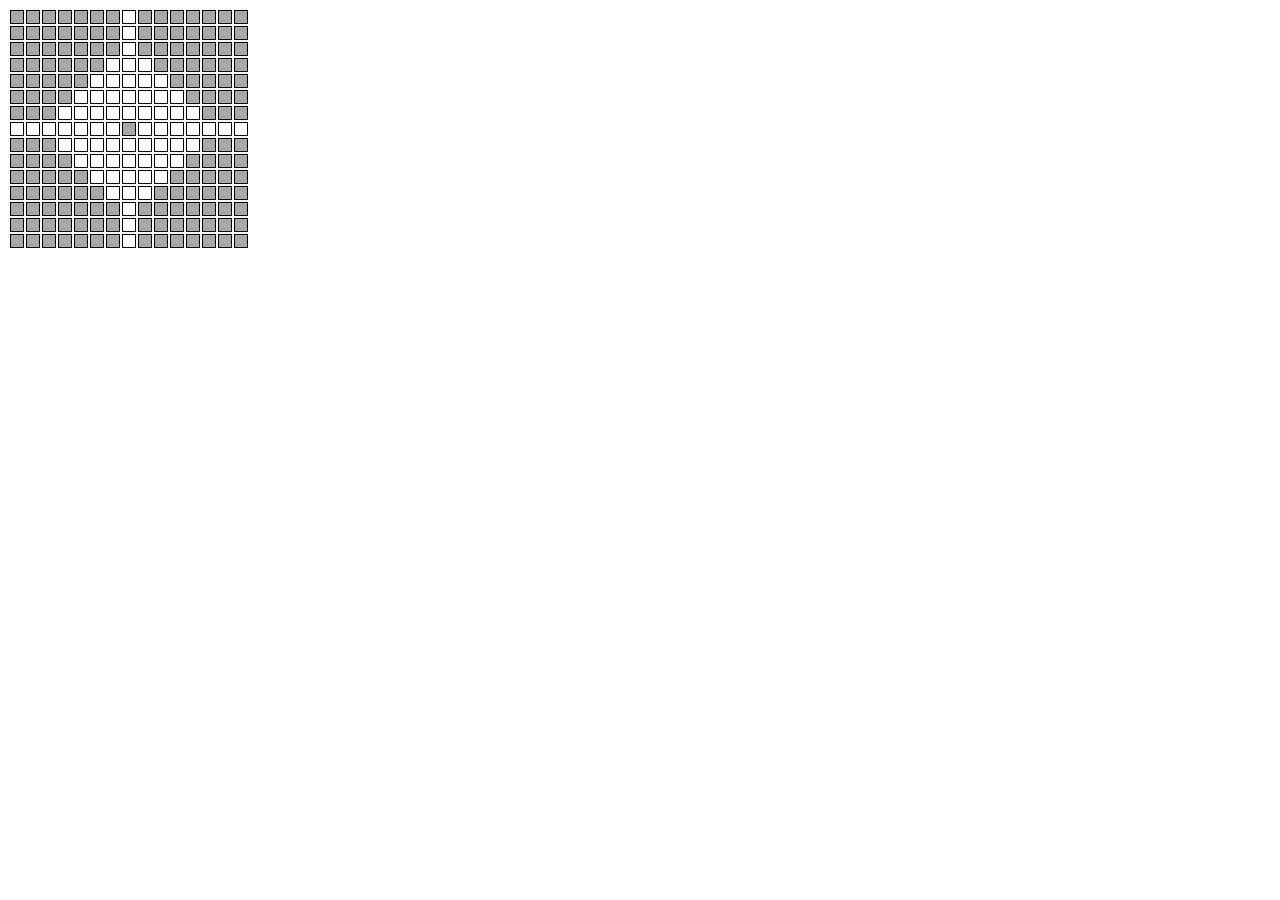
<file: Websites/DungeonCrawler/index.html>
<!DOCTYPE html>
<html lang="en">
<head>
    <meta charset="UTF-8">
    <meta name="viewport" content="width=device-width, initial-scale=1.0">
    <title>Dungeon Crawler: TEST</title>
    <link rel="stylesheet" href="style.css">
    <script type="module">
        
    </script>
</head>
<body>
    <header>

    </header>
    <body>
        <section id="mapScreen">
            <table id="map"></table>
        </section>
        <section id="playerScreen">

        </section>
        <section id="chatBox">

        </section>
        <script type="module">
            const data = {
                "rooms": [
                    {
                        "connects": [true, true, true, true],
                        "layout": [
                        [1,1,1,1,1,1,1,0,1,1,1,1,1,1,1],
                        [1,1,1,1,1,1,1,0,1,1,1,1,1,1,1],
                        [1,1,1,1,1,1,1,0,1,1,1,1,1,1,1],
                        [1,1,1,1,1,1,0,0,0,1,1,1,1,1,1],
                        [1,1,1,1,1,0,0,0,0,0,1,1,1,1,1],
                        [1,1,1,1,0,0,0,0,0,0,0,1,1,1,1],
                        [1,1,1,0,0,0,0,0,0,0,0,0,1,1,1],
                        [0,0,0,0,0,0,0,1,0,0,0,0,0,0,0],
                        [1,1,1,0,0,0,0,0,0,0,0,0,1,1,1],
                        [1,1,1,1,0,0,0,0,0,0,0,1,1,1,1],
                        [1,1,1,1,1,0,0,0,0,0,1,1,1,1,1],
                        [1,1,1,1,1,1,0,0,0,1,1,1,1,1,1],
                        [1,1,1,1,1,1,1,0,1,1,1,1,1,1,1],
                        [1,1,1,1,1,1,1,0,1,1,1,1,1,1,1],
                        [1,1,1,1,1,1,1,0,1,1,1,1,1,1,1]
                        ]
                    }
                ]
            };

            var roomsConnection = [];
            var roomsLayout = [];
            
            const map = document.getElementById("map");


            function insertRoomInfo(id) {
                roomsConnection[id] = data.rooms[id].connects;
                roomsLayout[id] = data.rooms[id].layout;
                    
            }

            function generateMap(layout,id) {
                insertRoomInfo(id);

                let temp = layout[id];
                for (let index = 0; index < 15; index++) {
                    let row = document.createElement("tr");
                    row.id = `row-${index}`;
                    for (let index2 = 0; index2 < 15; index2++) {
                        let cell = document.createElement("td");
                        cell.id = `cell-${index+index2}`;
                        if(temp[index][index2] == 1){
                            cell.classList.add("wall");
                        }else if (temp[index][index2] == 2){
                            cell.classList.add("free");
                        }
                        row.appendChild(cell);
                    }
                    map.appendChild(row);
                }
            }

            

            generateMap(roomsLayout,0);
            console.log(roomsConnection[0]);
        </script>
    </body>
</body>
</html>
</file>
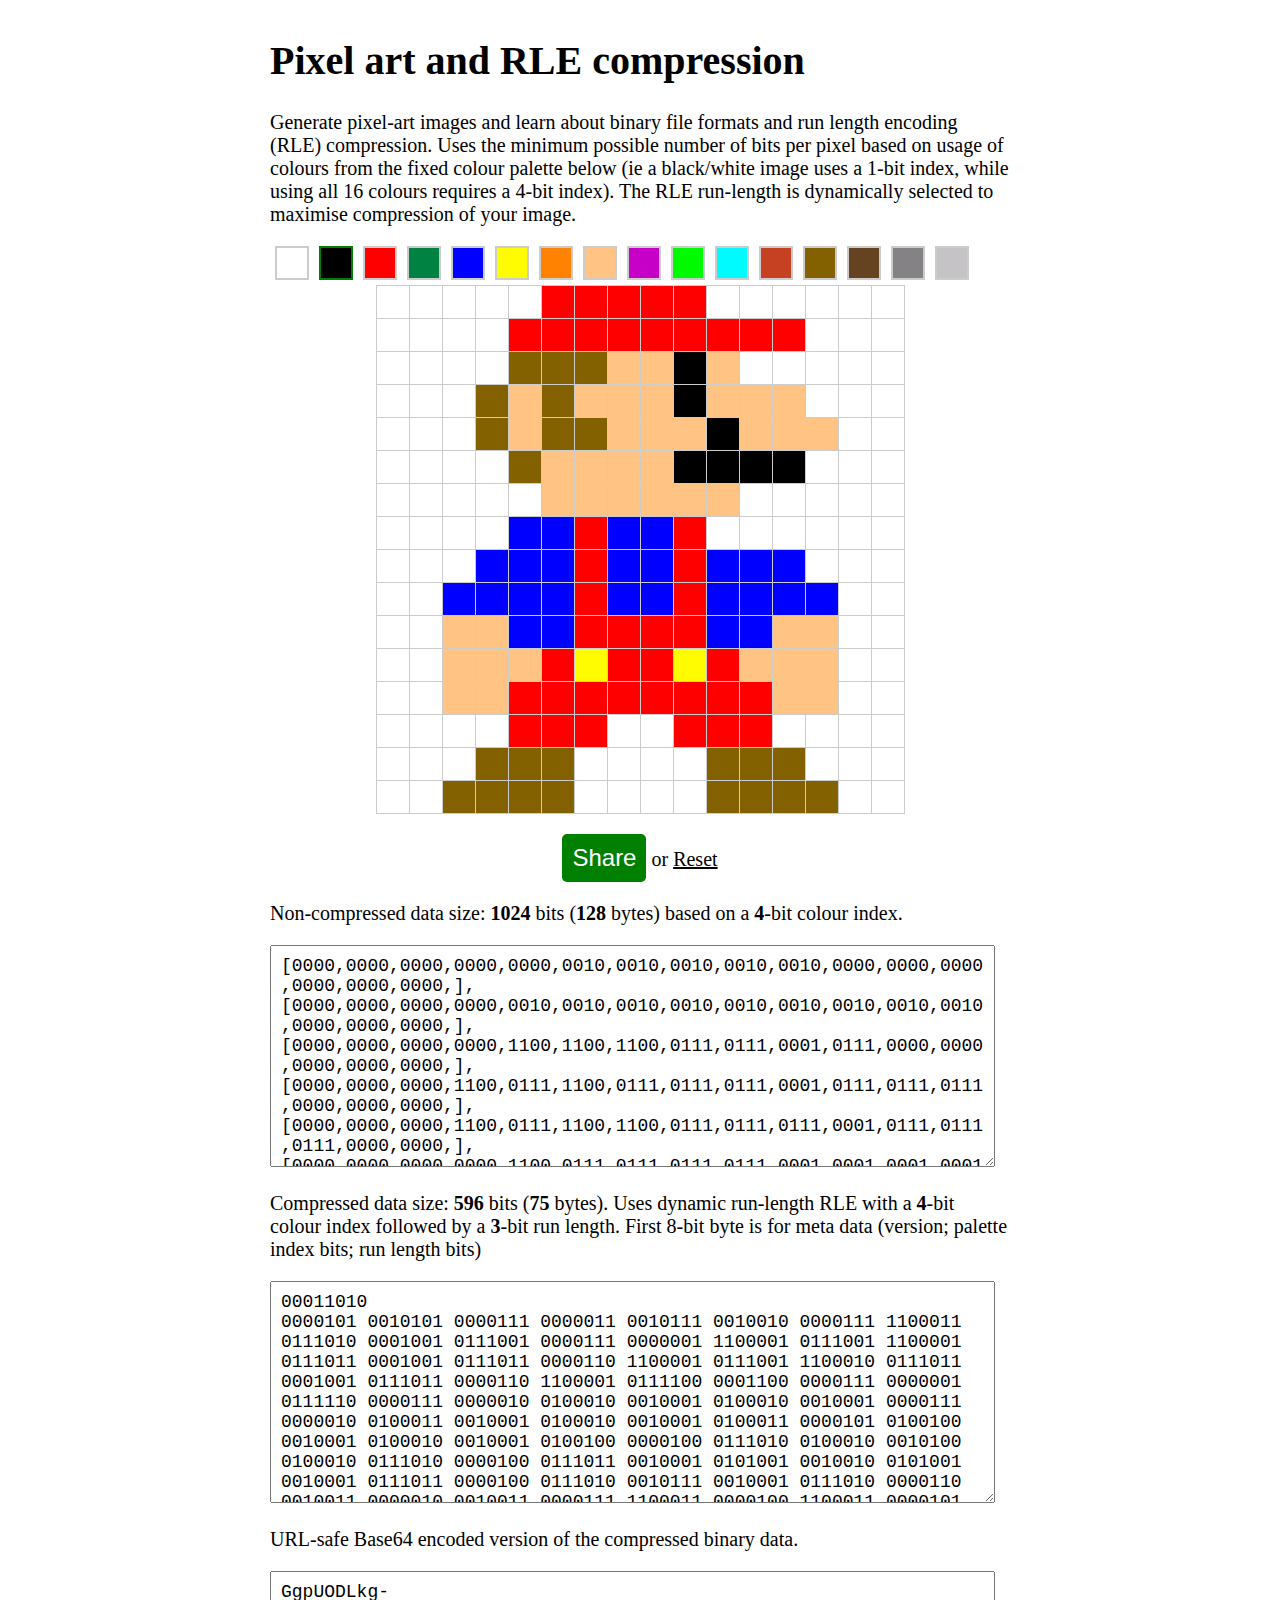
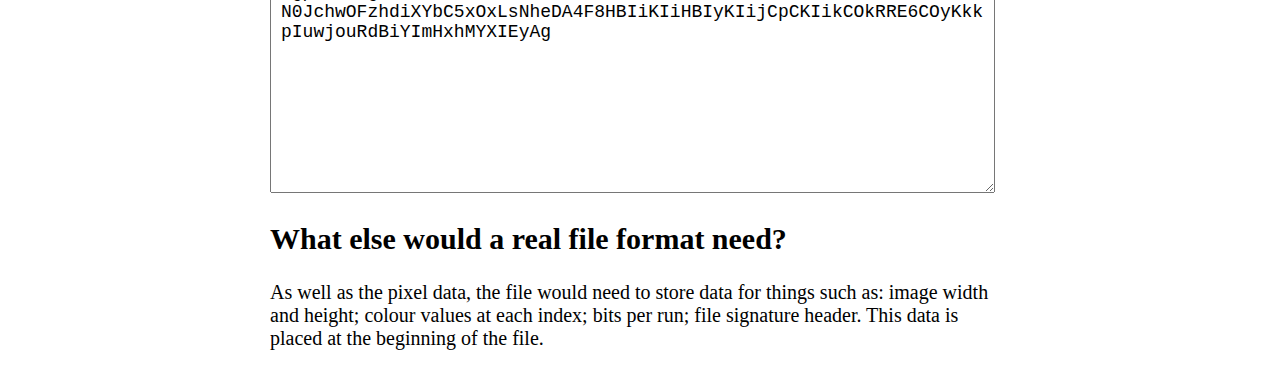
<file: Websites/DungeonCrawler/forMapGeneration.html>
<!DOCTYPE html>
<head>
  <meta charset="utf-8" />
  <meta name="viewport" content="width=device-width, initial-scale=1" />
  <meta http-equiv="X-UA-Compatible" content="IE=Edge,chrome=1" />
  <title>Pixel art binary generator</title>
  <style>
    body {
      max-width: 740px;
      font-size: 20px;
      margin: auto;
      padding: 10px;
    }
    table {
      margin: auto;
      border: 1px black solid;
      border-collapse: collapse;
      touch-action: none;
    }

    td {
      width: 30px;
      height: 30px;
      border: 1px #ccc solid;
      user-select: none;
    }
    td.selected {
      background: black;
    }
    #palette span {
      width: 30px;
      height: 30px;
      display: inline-block;
      border: 2px #ccc solid;
      margin: auto 5px;
    }
    #palette span.selected {
      border-color: green; 
    }
    textarea {
      width: 95%;
      height: 200px;
      font-size: 18px;
      padding: 10px;
    }
    #sharing {
      text-align: center;
      margin: 20px auto;
    }
    button {
      padding: 10px;
      background: green;
      color: white;
      border: none;
      cursor: pointer;
      border-radius: 5px;
      font-size: 24px;
    }
    a {
      color: black;
    }
  </style>
</head>
<h1>Pixel art and RLE compression</h1>

<p>Generate pixel-art images and learn about binary file formats and run length encoding (RLE) compression. Uses the minimum possible number of bits per pixel based on usage of colours from the fixed colour palette below (ie a black/white image uses a 1-bit index, while using all 16 colours requires a 4-bit index). The RLE run-length is dynamically selected to maximise compression of your image.</p>

<div id="palette"></div>
<div id="pixelGrid"></div>

<div id="sharing"><button id="linkButton">Share</button> or <a href="/pixel-art?p=0">Reset</a></div>

<p>Non-compressed data size: <b id="uncompressedBitLength"></b> bits (<b id="uncompressedByteLength"></b> bytes) based on a <b class="indexBits"></b>-bit colour index.</p>
<textarea id="binaryOutput"></textarea>

<p>Compressed data size: <b id="compressedBitLength"></b> bits (<b id="compressedByteLength"></b> bytes). Uses dynamic run-length RLE with a <b class="indexBits"></b>-bit colour index followed by a <b class="runBits"></b>-bit run length. First 8-bit byte is for meta data (version; palette index bits; run length bits)</p>
<textarea id="compressedOutput"></textarea>

<p>URL-safe Base64 encoded version of the compressed binary data.</p>
<textarea id="base64Output"></textarea>

<h2>What else would a real file format need?</h2>

<p>As well as the pixel data, the file would need to store data for things such as: image width and height; colour values at each index; bits per run; file signature header. This data is placed at the beginning of the file.</p>

<script>
let size = 16
let pixels = []
let colours = ['#fff', '#000', '#f00', '#008242', '#00f', '#fffb00', '#ff8200', '#ffc384', '#c600c6', '#00fb00', '#00fbff', '#c64121', '#846100', '#654321', '#848284', '#c6c3c6']
let activeColourIndex = 1
let indexBits = 1 // dynamic based on highest index actually used
let base64 = 'ABCDEFGHIJKLMNOPQRSTUVWXYZabcdefghijklmnopqrstuvwxyz0123456789-_'

updateIndexBits()
preparePalette()
prepareGrid()
loadFromUrl()

function loadFromUrl () {
  let imgURL = (new URLSearchParams(document.location.search)).get('p')
  unpackImage(imgURL||'GgpUODLkg-N0JchwOFzhdiXYbC5xOxLsNheDA4F8HBIiKIiHBIyKIijCpCKIikCOkRRE6COyKkkpIuwjouRdBiYImHxhMYXIEyAg')
}

document.querySelectorAll('td').forEach(el => {
  el.onpointerdown = (e) => {
    e.preventDefault()
    setPixel(Number(el.dataset.offset))
  }
  el.onpointerenter = (e) => {
    e.preventDefault()
    if (e.buttons) setPixel(Number(el.dataset.offset))
  }
})

linkButton.onclick = async () => {
  let searchParams = new URLSearchParams(window.location.search)
  searchParams.set('p', base64Output.value)
  history.pushState(null, '', window.location.pathname + '?' + searchParams.toString())
  await navigator.clipboard.writeText(window.location.href)
  alert('Link to the image copied to clipboard')
  

}

window.onpopstate = (e) => {
  loadFromUrl()
}

document.querySelectorAll('#palette span').forEach(el => {
  el.onclick = () => {
    document.querySelector('#palette span.selected').classList.remove('selected')
    activeColourIndex = Number(el.dataset.index)
    el.classList.add('selected')
  }
})

function setPixel (offset, colourIndex = activeColourIndex) {
  pixels[offset] = colourIndex
  document.querySelector(`td[data-offset="${offset}"`).style.backgroundColor = colours[colourIndex]
  updateIndexBits()
  updateBinary()
}

function setAllPixels (indexes) {
  for (let i = 0; i < pixels.length; i++) {
    pixels[i] = indexes[i]||0
    document.querySelector(`td[data-offset="${i}"]`).style.backgroundColor = colours[pixels[i]]
  }
  updateIndexBits()
  updateBinary()
}

function preparePalette () {
  let html = ''
  for (let i = 0; i < colours.length; i++) {
    html += `<span data-index="${i}" style="background-color: ${colours[i]}" class="${i === activeColourIndex ? 'selected' : ''}"></span>`
  }
  palette.innerHTML = html
}

function prepareGrid () {
  let html = '<table>'
  let i = 0
  for (let row = 0; row < size; row++) {
    html += '<tr>'
    for (let col = 0; col < size; col++) {
      html += `<td data-offset="${i}"></td>`
      pixels[i] = 0
      i++
    }
    html += '</tr>'
  }
  html += '</table>'
  pixelGrid.innerHTML = html
  updateBinary()
}

function updateIndexBits () {
  let maxIndex = pixels.reduce((acc, v) => Math.max(acc, v), 0)
  indexBits = Math.max(1, Math.ceil(Math.log2(maxIndex + 1)))
  document.querySelectorAll('.indexBits').forEach(el => el.textContent = indexBits)
}

function updateBinary () {
  let binary = ''
  for (let i = 0; i < pixels.length; i++) {
    if(i === 0 || i%16 === 0)binary+='['
    binary += pixels[i].toString(2).padStart(indexBits, '0') + ','
    if ((i + 1) % 16 === 0) binary += '],\n'
  }
  let trimmed = binary.replace(/[^01]/g, '')
  uncompressedBitLength.textContent = trimmed.length
  uncompressedByteLength.textContent = Math.ceil(trimmed.length / 8)
  binaryOutput.value = binary
  updateCompressed()
}

// RLE
function updateCompressed () {
  let runResults = [] // { runLength binary, trimmed, length }
  let runBits = 1
  for (let runBits = 1; runBits <= 8; runBits++) {
    let binary = `00${Number(indexBits - 1).toString(2).padStart(3, '0')}${Number(runBits - 1).toString(2).padStart(3, '0')}\n`
    let lastIndex = -1
    let runCount = 0
    let maxLength = 2 ** runBits - 1
    for (let i = 0; i < pixels.length; i++) {
      let index = pixels[i]
      if (index !== lastIndex || runCount === maxLength) {
        if (lastIndex !== -1) {
          // add the run
          binary += lastIndex.toString(2).padStart(indexBits, '0')
          binary += runCount.toString(2).padStart(runBits, '0') + ' '
          runCount = 0
        }
      }
      lastIndex = index
      runCount++
    }
    binary += lastIndex.toString(2).padStart(indexBits, '0')
    binary += runCount.toString(2).padStart(runBits, '0') + ' '
    let trimmed = binary.replace(/[^01]/g, '')
    runResults.push({ length: trimmed.length, runBits, binary, trimmed })
  }

  let bestResult = runResults.reduce((acc, v) => v.length < acc.length ? v : acc, { length: 1000000 })

  compressedBitLength.textContent = bestResult.trimmed.length
  compressedByteLength.textContent = Math.ceil(bestResult.trimmed.length / 8)
  compressedOutput.value = bestResult.binary
  document.querySelectorAll('.runBits').forEach(el => el.textContent = bestResult.runBits)

  // and base64 it, ready for URLs
  let bits = bestResult.trimmed
  let base64Str = ''
  for (let i = 0; i < bits.length; i+=6) {
    let index = Number('0b' + bits[i] + (bits[i+1]||0) + (bits[i+2]||0) + (bits[i+3]||0) + (bits[i+4]||0) + (bits[i+5]||0)).toString(10)
    base64Str += base64[index]
  }
  base64Output.value = base64Str

  // and convert back to compressed
  // unpackImage(base64Str)
}

// base64 back to pixels
// first 8-bit byte is meta data:
// - 2-bit
// - 3-bit colour-index-bits (1-indexed to allow 1-8 not 0-7)
// - 3-bit run-length-bits (1-indexed to allow 1-8 not 0-7)
function unpackImage (base64Str) {
  let newPixels = []
  let bits = ''
  for (let i = 0; i < base64Str.length; i++) {
    bits += base64.indexOf(base64Str[i]).toString(2).padStart(6, '0')
  }
  let version = Number('0b' + bits[0] + bits[1]) + 1
  let indexBits = Number('0b' + bits[2] + bits[3] + bits[4]) + 1
  let runBits = Number('0b' + bits[5] + bits[6] + bits[7]) + 1
  // console.log('raw bits:', bits)
  console.log('version:', version, 'indexBits:', indexBits, 'runBits:', runBits)
  for (let i = 8; i < bits.length; i+=(indexBits+runBits)) {
    if (bits.length >= i + indexBits + runBits) {
      let colourIndex = ''
      let runLength = ''
      for (let j = 0; j < indexBits; j++) colourIndex += bits[i+j]
      for (let j = 0; j < runBits; j++) runLength += bits[i+indexBits+j]
      colourIndex = Number('0b' + colourIndex)
      runLength = Number('0b' + runLength)
      for (let j = 0; j < runLength; j++) newPixels.push(colourIndex)
    }
  }
  setAllPixels(newPixels)
}
</script>
</file>
<file: Websites/DungeonCrawler/style.css>
td{
    border: 1px solid black;
    width: 10px;
    height: 10px;
}
.wall{
    background-color: darkgray;
}
.free{
    background-color: antiquewhite;
}
</file>
